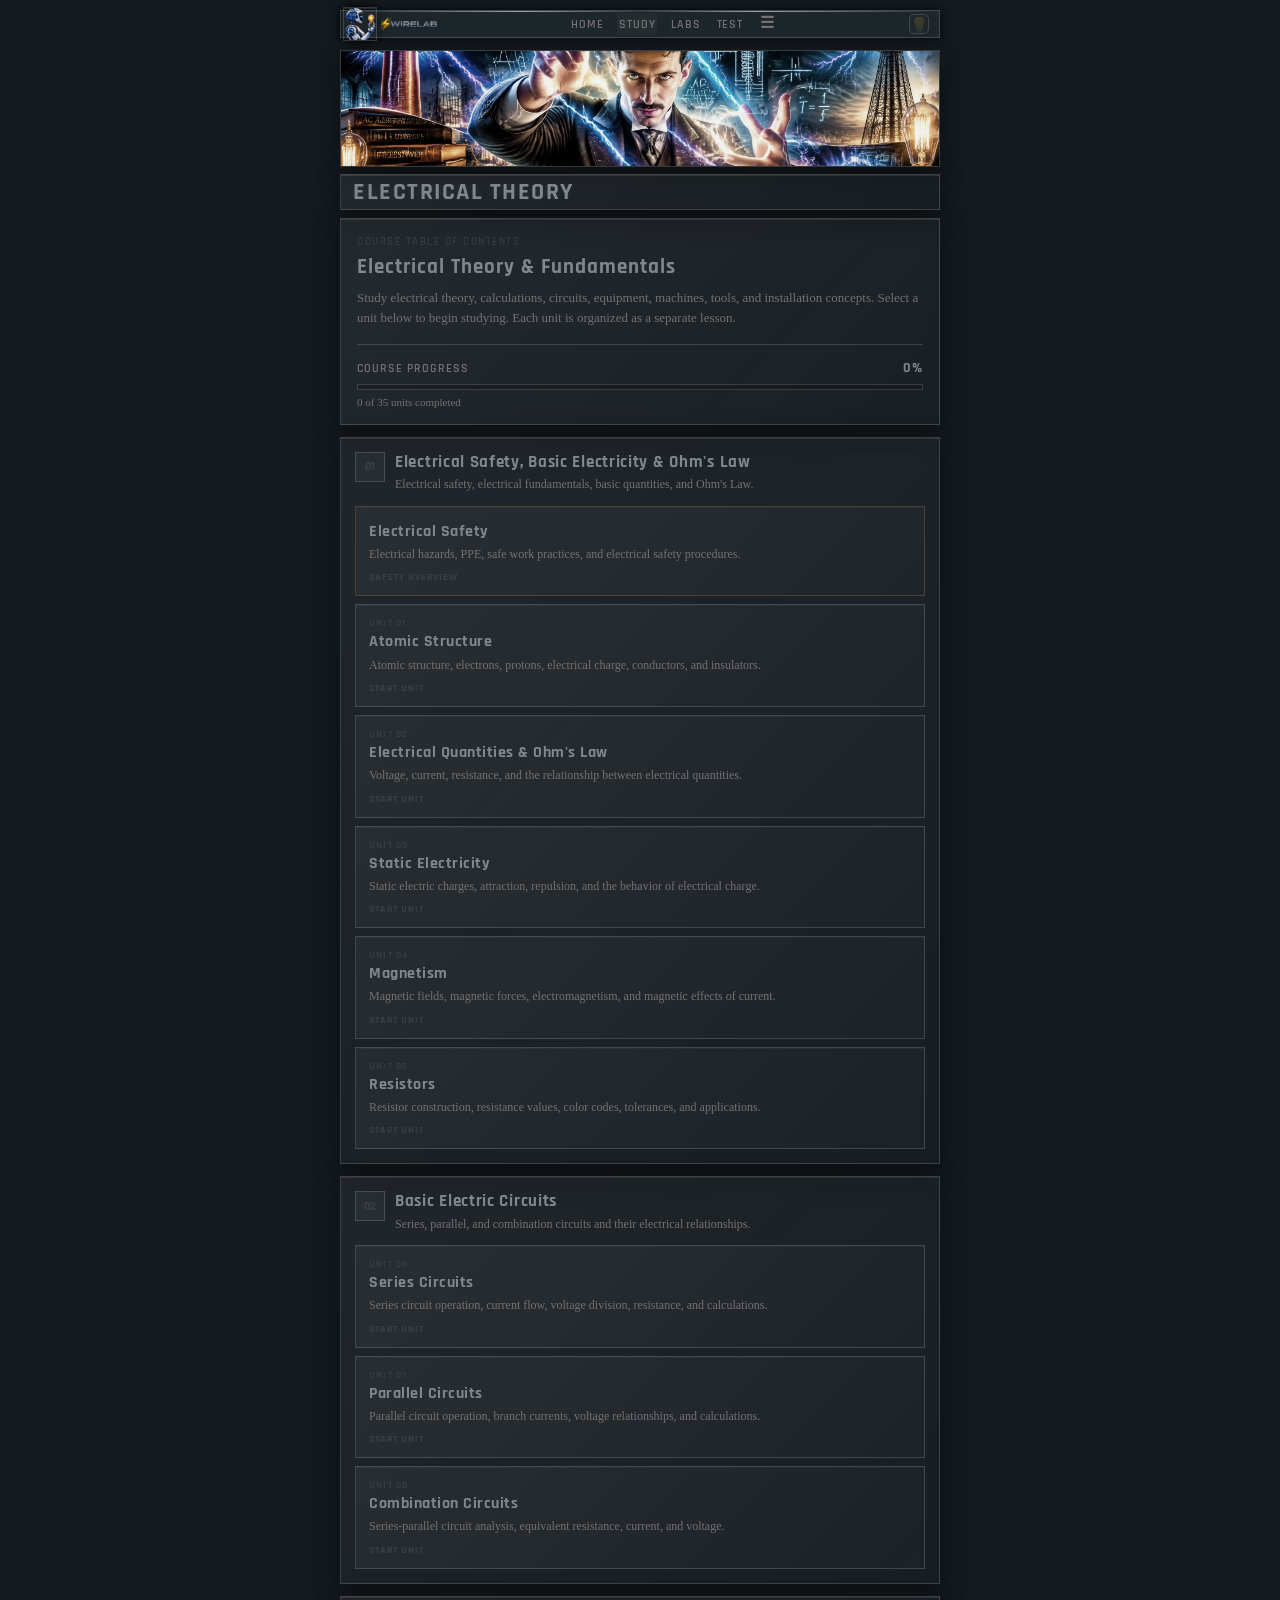
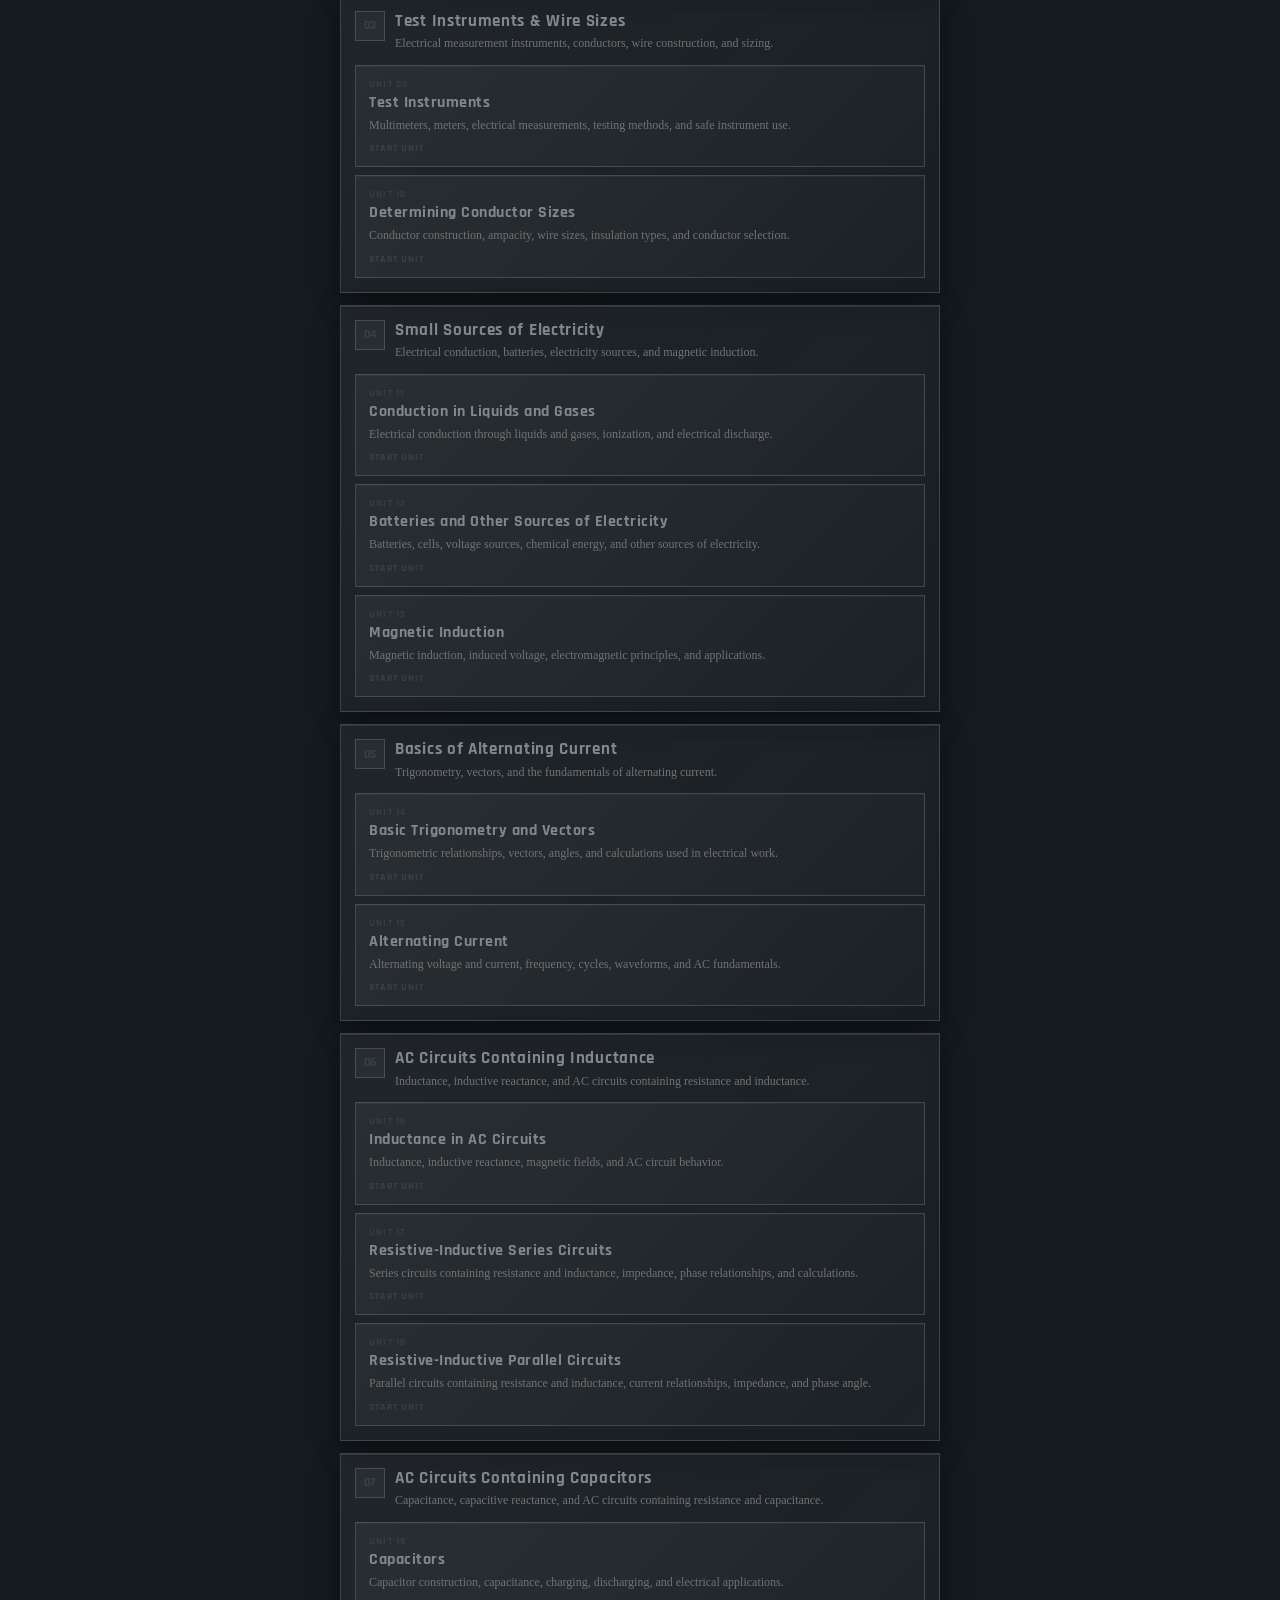
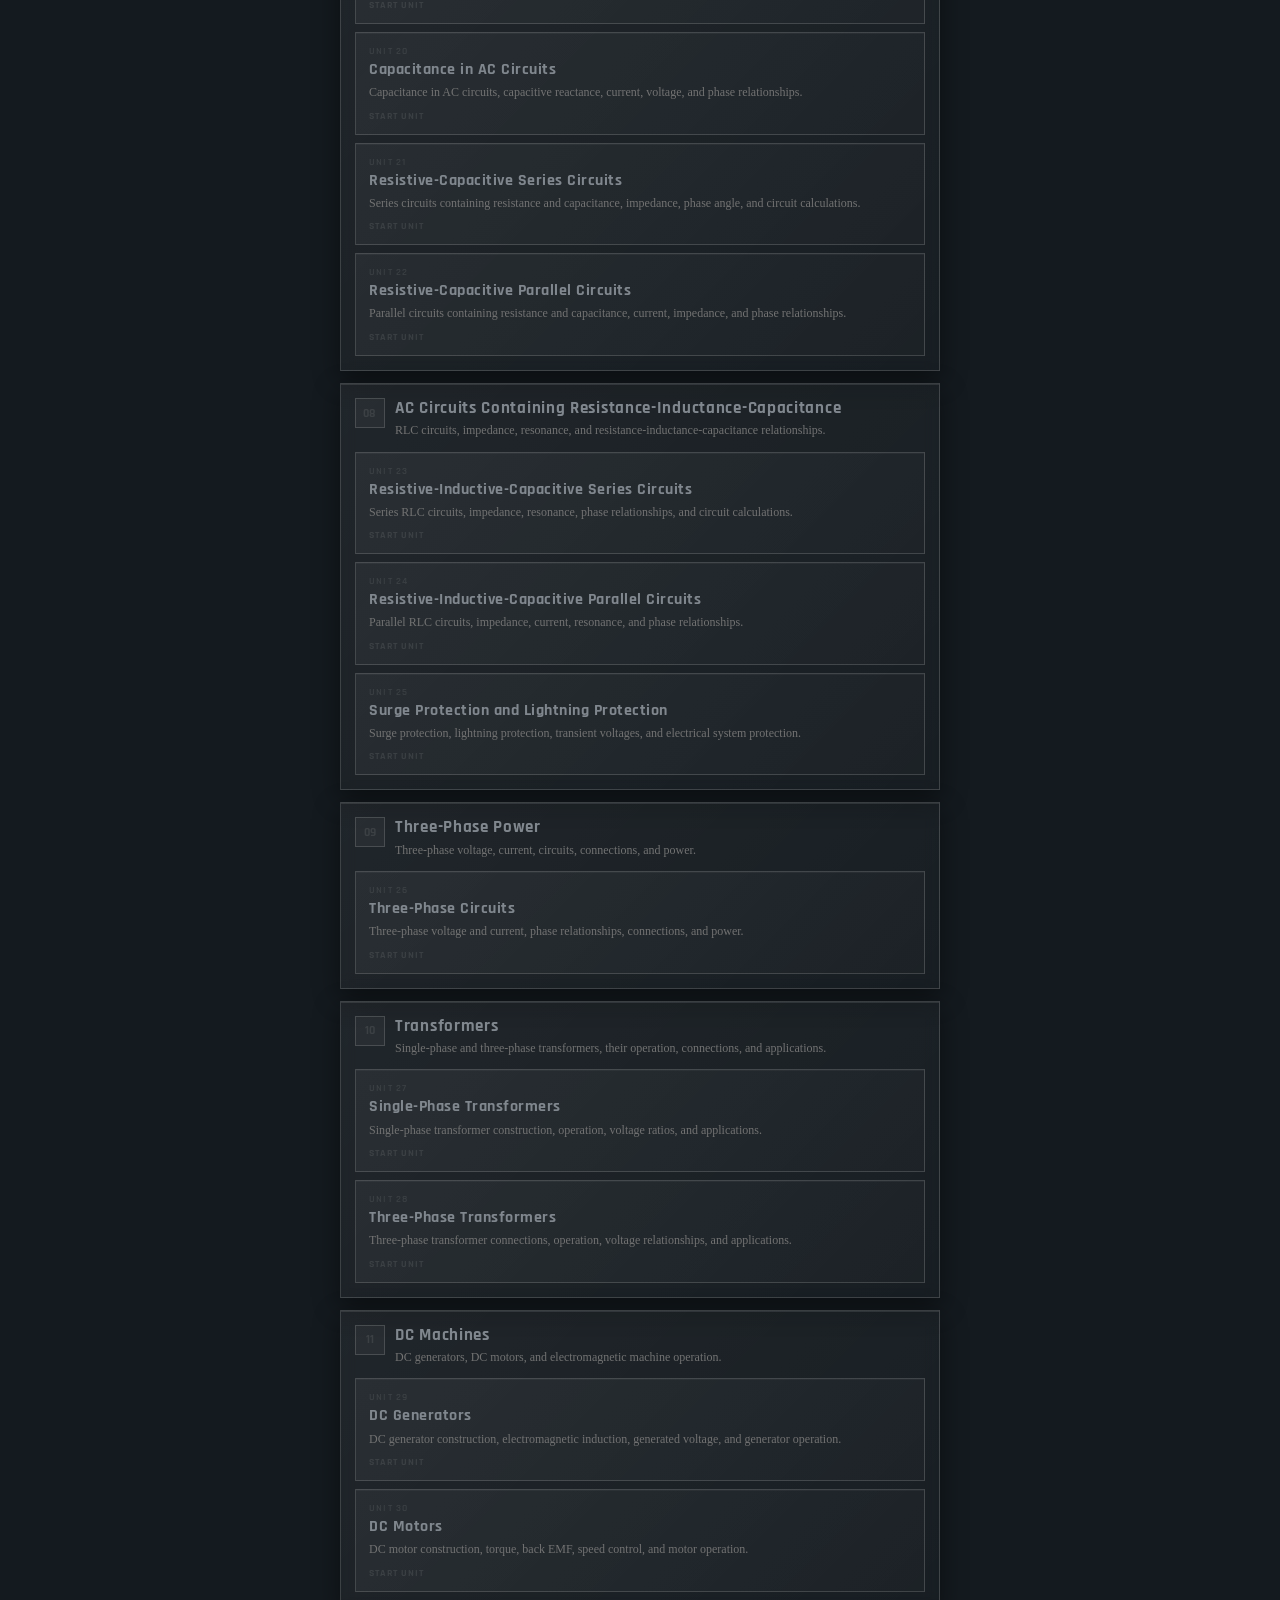
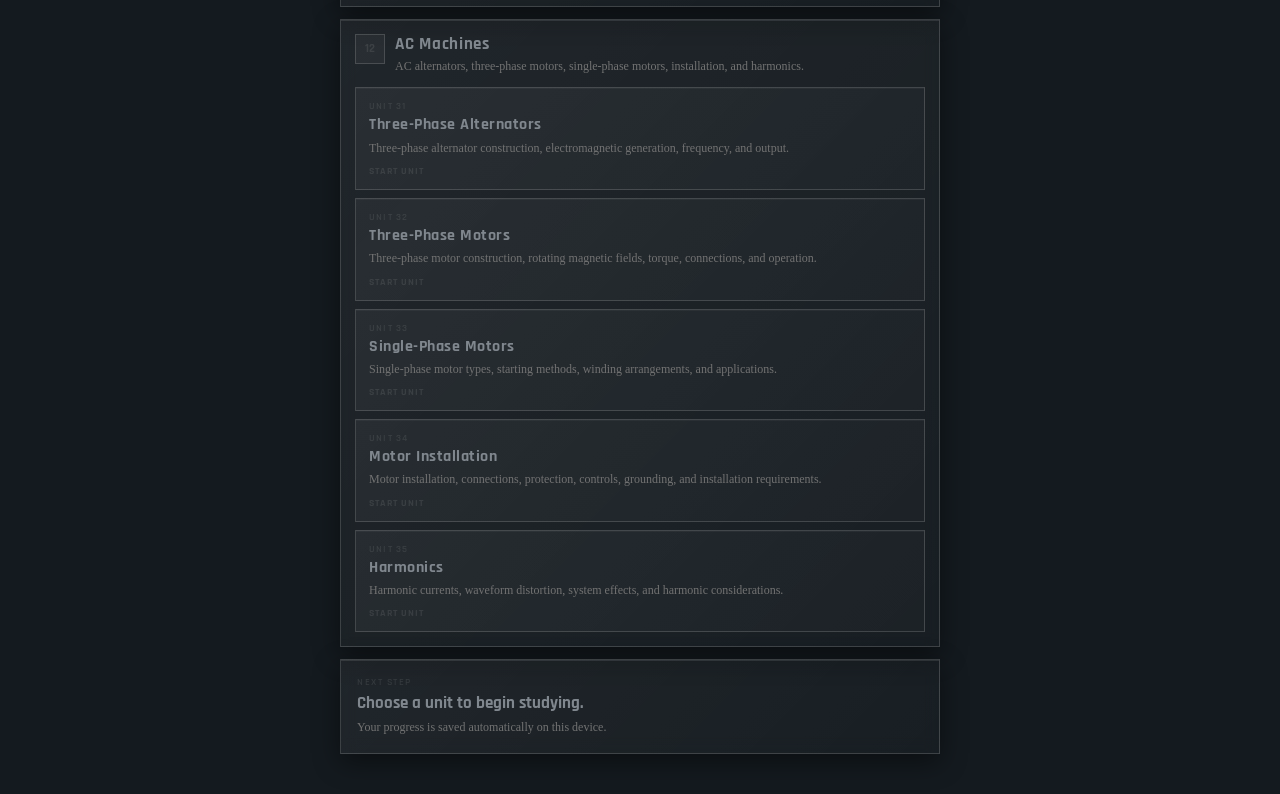
<file: study/study.html>
<!DOCTYPE html>
<html lang="en">
<head>
    <meta charset="UTF-8">
    <meta name="viewport" content="width=device-width, initial-scale=1.0">
<title>wire-lab — Virtual Electrical Training</title>
<link rel="stylesheet" href="../nav.css">
<link rel="stylesheet" href="study.css">
</head>
<body>

<header class="site-header">
    <div class="navbar">

        <div class="navbar-avatar">
            <a href="account.html" class="avatar-frame" id="navbar-profile">
                <img src="../z-images/profile-icons/icon-03.webp" alt="Account">
            </a>
        </div>

        <div class="brand">
    <div class="brand-icon">
        <img src="../z-images/wirelab-logo2.png" alt="WireLab">
    </div>
</div>

        <nav class="site-navigation">
                <a data-page="home" class="nav-button">HOME</a>
                <a data-page="study" class="nav-button">STUDY</a>
                <a data-page="labs" class="nav-button">LABS</a>
                <a data-page="test" class="nav-button">TEST</a>
            <div class="menu-container">

                <button
                    type="button"
                    class="nav-button menu-button"
                    id="menu-button"
                    aria-label="Open menu"
                    title="Menu">
                    ☰
                </button>

                <div class="menu-panel" id="menu-panel">
                    <a href="../debug/debug.html" class="menu-item">DEBUG</a>
                    <a href="../tools/tools.html" class="menu-item">TOOLS</a>
                    <a href="../account/account.html" class="menu-item">ACCOUNT</a>
                </div>
            </div>
        </nav>

        <button
            type="button"
            class="theme-toggle"
            id="theme-toggle"
            aria-label="Switch to light theme"
            title="Switch theme"> 💡 </button>
    </div> <!-- navbar -->
</header>


<!-- =========================================================
     STUDY CONTENT
========================================================= -->
<main class="study-content page-width">

    <img
        src="../z-images/wirelab-study-art.webp"
        alt="WireLab Electrical Theory"
        class="study-intro-image"
    >

    <!-- =====================================================
         STUDY INTRO
    ====================================================== -->
    <div class="study-intro">
        <div class="study-intro-text">
            <div class="study-intro-title">
                Electrical Theory
            </div>
        </div>
    </div>


    <!-- =====================================================
         COURSE HEADER
    ====================================================== -->
    <div class="course-overview">

        <div class="course-overview-text">

            <div class="course-overview-label">
                COURSE TABLE OF CONTENTS
            </div>

            <div class="course-overview-title">
                Electrical Theory &amp; Fundamentals
            </div>

            <div class="course-overview-description">
                Study electrical theory, calculations, circuits,
                equipment, machines, tools, and installation concepts.
                Select a unit below to begin studying.
                Each unit is organized as a separate lesson.
            </div>

        </div>

        <div class="course-progress">

            <div class="course-progress-heading">
                <span>
                    COURSE PROGRESS
                </span>

                <strong id="progressPercent">
                    0%
                </strong>
            </div>

            <div class="course-progress-track">

                <div
                    class="course-progress-fill"
                    id="progressFill">
                </div>

            </div>

            <div
                class="course-progress-count"
                id="completedCount">
                0 of 36 units completed
            </div>

        </div>

    </div>


    <!-- =====================================================
         TABLE OF CONTENTS
    ====================================================== -->
    <div class="study-toc">


        <!-- =================================================
             SECTION 01
        ================================================== -->
        <div class="study-section">

            <div class="study-section-heading">

                <div class="study-section-number">
                    01
                </div>

                <div class="study-section-info">

                    <div class="study-section-title">
                        Electrical Safety, Basic Electricity &amp; Ohm's Law
                    </div>

                    <div class="study-section-description">
                        Electrical safety, electrical fundamentals,
                        basic quantities, and Ohm's Law.
                    </div>

                </div>

            </div>


            <div class="study-unit-grid">

                <!-- UNIT 00 -->
                <a
                    href="units/00-electrical-safety.html"
                    class="study-unit safety-reference"
                    data-unit="00">

                    <span class="study-unit-number"></span>

                    <span class="study-unit-title">
                        Electrical Safety
                    </span>

                    <span class="study-unit-description">
                        Electrical hazards, PPE, safe work practices,
                        and electrical safety procedures.
                    </span>

                    <span class="study-unit-status">
                        Safety Overview
                    </span>

                </a>


                <!-- UNIT 01 -->
                <a
                    href="units/01-atomic-structure.html"
                    class="study-unit"
                    data-unit="01">

                    <span class="study-unit-number">
                        UNIT 01
                    </span>

                    <span class="study-unit-title">
                        Atomic Structure
                    </span>

                    <span class="study-unit-description">
                        Atomic structure, electrons, protons,
                        electrical charge, conductors, and insulators.
                    </span>

                    <span class="study-unit-status">
                        START UNIT
                    </span>

                </a>


                <!-- UNIT 02 -->
                <a
                    href="units/02-electrical-quantities-&-ohms-law.html"
                    class="study-unit"
                    data-unit="02">

                    <span class="study-unit-number">
                        UNIT 02
                    </span>

                    <span class="study-unit-title">
                        Electrical Quantities &amp; Ohm's Law
                    </span>

                    <span class="study-unit-description">
                        Voltage, current, resistance, and the
                        relationship between electrical quantities.
                    </span>

                    <span class="study-unit-status">
                        START UNIT
                    </span>

                </a>


                <!-- UNIT 03 -->
                <a
                    href="#"
                    class="study-unit"
                    data-unit="3">

                    <span class="study-unit-number">
                        UNIT 03
                    </span>

                    <span class="study-unit-title">
                        Static Electricity
                    </span>

                    <span class="study-unit-description">
                        Static electric charges, attraction,
                        repulsion, and the behavior of electrical charge.
                    </span>

                    <span class="study-unit-status">
                        START UNIT
                    </span>

                </a>


                <!-- UNIT 04 -->
                <a
                    href="#"
                    class="study-unit"
                    data-unit="4">

                    <span class="study-unit-number">
                        UNIT 04
                    </span>

                    <span class="study-unit-title">
                        Magnetism
                    </span>

                    <span class="study-unit-description">
                        Magnetic fields, magnetic forces,
                        electromagnetism, and magnetic effects of current.
                    </span>

                    <span class="study-unit-status">
                        START UNIT
                    </span>

                </a>


                <!-- UNIT 05 -->
                <a
                    href="#"
                    class="study-unit"
                    data-unit="5">

                    <span class="study-unit-number">
                        UNIT 05
                    </span>

                    <span class="study-unit-title">
                        Resistors
                    </span>

                    <span class="study-unit-description">
                        Resistor construction, resistance values,
                        color codes, tolerances, and applications.
                    </span>

                    <span class="study-unit-status">
                        START UNIT
                    </span>

                </a>

            </div>

        </div>


        <!-- =================================================
             SECTION 02
        ================================================== -->
        <div class="study-section">

            <div class="study-section-heading">

                <div class="study-section-number">
                    02
                </div>

                <div class="study-section-info">

                    <div class="study-section-title">
                        Basic Electric Circuits
                    </div>

                    <div class="study-section-description">
                        Series, parallel, and combination circuits
                        and their electrical relationships.
                    </div>

                </div>

            </div>


            <div class="study-unit-grid">

                <!-- UNIT 06 -->
                <a
                    href="#"
                    class="study-unit"
                    data-unit="6">

                    <span class="study-unit-number">
                        UNIT 06
                    </span>

                    <span class="study-unit-title">
                        Series Circuits
                    </span>

                    <span class="study-unit-description">
                        Series circuit operation, current flow,
                        voltage division, resistance, and calculations.
                    </span>

                    <span class="study-unit-status">
                        START UNIT
                    </span>

                </a>


                <!-- UNIT 07 -->
                <a
                    href="#"
                    class="study-unit"
                    data-unit="7">

                    <span class="study-unit-number">
                        UNIT 07
                    </span>

                    <span class="study-unit-title">
                        Parallel Circuits
                    </span>

                    <span class="study-unit-description">
                        Parallel circuit operation, branch currents,
                        voltage relationships, and calculations.
                    </span>

                    <span class="study-unit-status">
                        START UNIT
                    </span>

                </a>


                <!-- UNIT 08 -->
                <a
                    href="#"
                    class="study-unit"
                    data-unit="8">

                    <span class="study-unit-number">
                        UNIT 08
                    </span>

                    <span class="study-unit-title">
                        Combination Circuits
                    </span>

                    <span class="study-unit-description">
                        Series-parallel circuit analysis,
                        equivalent resistance, current, and voltage.
                    </span>

                    <span class="study-unit-status">
                        START UNIT
                    </span>

                </a>

            </div>

        </div>


        <!-- =================================================
             SECTION 03
        ================================================== -->
        <div class="study-section">

            <div class="study-section-heading">

                <div class="study-section-number">
                    03
                </div>

                <div class="study-section-info">

                    <div class="study-section-title">
                        Test Instruments &amp; Wire Sizes
                    </div>

                    <div class="study-section-description">
                        Electrical measurement instruments,
                        conductors, wire construction, and sizing.
                    </div>

                </div>

            </div>


            <div class="study-unit-grid">

                <!-- UNIT 09 -->
                <a
                    href="#"
                    class="study-unit"
                    data-unit="9">

                    <span class="study-unit-number">
                        UNIT 09
                    </span>

                    <span class="study-unit-title">
                        Test Instruments
                    </span>

                    <span class="study-unit-description">
                        Multimeters, meters, electrical measurements,
                        testing methods, and safe instrument use.
                    </span>

                    <span class="study-unit-status">
                        START UNIT
                    </span>

                </a>


                <!-- UNIT 10 -->
                <a
                    href="#"
                    class="study-unit"
                    data-unit="10">

                    <span class="study-unit-number">
                        UNIT 10
                    </span>

                    <span class="study-unit-title">
                        Determining Conductor Sizes
                    </span>

                    <span class="study-unit-description">
                        Conductor construction, ampacity, wire sizes,
                        insulation types, and conductor selection.
                    </span>

                    <span class="study-unit-status">
                        START UNIT
                    </span>

                </a>

            </div>

        </div>


        <!-- =================================================
             SECTION 04
        ================================================== -->
        <div class="study-section">

            <div class="study-section-heading">

                <div class="study-section-number">
                    04
                </div>

                <div class="study-section-info">

                    <div class="study-section-title">
                        Small Sources of Electricity
                    </div>

                    <div class="study-section-description">
                        Electrical conduction, batteries,
                        electricity sources, and magnetic induction.
                    </div>

                </div>

            </div>


            <div class="study-unit-grid">

                <!-- UNIT 11 -->
                <a
                    href="#"
                    class="study-unit"
                    data-unit="11">

                    <span class="study-unit-number">
                        UNIT 11
                    </span>

                    <span class="study-unit-title">
                        Conduction in Liquids and Gases
                    </span>

                    <span class="study-unit-description">
                        Electrical conduction through liquids and gases,
                        ionization, and electrical discharge.
                    </span>

                    <span class="study-unit-status">
                        START UNIT
                    </span>

                </a>


                <!-- UNIT 12 -->
                <a
                    href="#"
                    class="study-unit"
                    data-unit="12">

                    <span class="study-unit-number">
                        UNIT 12
                    </span>

                    <span class="study-unit-title">
                        Batteries and Other Sources of Electricity
                    </span>

                    <span class="study-unit-description">
                        Batteries, cells, voltage sources,
                        chemical energy, and other sources of electricity.
                    </span>

                    <span class="study-unit-status">
                        START UNIT
                    </span>

                </a>


                <!-- UNIT 13 -->
                <a
                    href="#"
                    class="study-unit"
                    data-unit="13">

                    <span class="study-unit-number">
                        UNIT 13
                    </span>

                    <span class="study-unit-title">
                        Magnetic Induction
                    </span>

                    <span class="study-unit-description">
                        Magnetic induction, induced voltage,
                        electromagnetic principles, and applications.
                    </span>

                    <span class="study-unit-status">
                        START UNIT
                    </span>

                </a>

            </div>

        </div>


        <!-- =================================================
             SECTION 05
        ================================================== -->
        <div class="study-section">

            <div class="study-section-heading">

                <div class="study-section-number">
                    05
                </div>

                <div class="study-section-info">

                    <div class="study-section-title">
                        Basics of Alternating Current
                    </div>

                    <div class="study-section-description">
                        Trigonometry, vectors, and the fundamentals
                        of alternating current.
                    </div>

                </div>

            </div>


            <div class="study-unit-grid">

                <!-- UNIT 14 -->
                <a
                    href="#"
                    class="study-unit"
                    data-unit="14">

                    <span class="study-unit-number">
                        UNIT 14
                    </span>

                    <span class="study-unit-title">
                        Basic Trigonometry and Vectors
                    </span>

                    <span class="study-unit-description">
                        Trigonometric relationships, vectors,
                        angles, and calculations used in electrical work.
                    </span>

                    <span class="study-unit-status">
                        START UNIT
                    </span>

                </a>


                <!-- UNIT 15 -->
                <a
                    href="#"
                    class="study-unit"
                    data-unit="15">

                    <span class="study-unit-number">
                        UNIT 15
                    </span>

                    <span class="study-unit-title">
                        Alternating Current
                    </span>

                    <span class="study-unit-description">
                        Alternating voltage and current, frequency,
                        cycles, waveforms, and AC fundamentals.
                    </span>

                    <span class="study-unit-status">
                        START UNIT
                    </span>

                </a>

            </div>

        </div>


        <!-- =================================================
             SECTION 06
        ================================================== -->
        <div class="study-section">

            <div class="study-section-heading">

                <div class="study-section-number">
                    06
                </div>

                <div class="study-section-info">

                    <div class="study-section-title">
                        AC Circuits Containing Inductance
                    </div>

                    <div class="study-section-description">
                        Inductance, inductive reactance,
                        and AC circuits containing resistance and inductance.
                    </div>

                </div>

            </div>


            <div class="study-unit-grid">

                <!-- UNIT 16 -->
                <a
                    href="#"
                    class="study-unit"
                    data-unit="16">

                    <span class="study-unit-number">
                        UNIT 16
                    </span>

                    <span class="study-unit-title">
                        Inductance in AC Circuits
                    </span>

                    <span class="study-unit-description">
                        Inductance, inductive reactance,
                        magnetic fields, and AC circuit behavior.
                    </span>

                    <span class="study-unit-status">
                        START UNIT
                    </span>

                </a>


                <!-- UNIT 17 -->
                <a
                    href="#"
                    class="study-unit"
                    data-unit="17">

                    <span class="study-unit-number">
                        UNIT 17
                    </span>

                    <span class="study-unit-title">
                        Resistive-Inductive Series Circuits
                    </span>

                    <span class="study-unit-description">
                        Series circuits containing resistance and inductance,
                        impedance, phase relationships, and calculations.
                    </span>

                    <span class="study-unit-status">
                        START UNIT
                    </span>

                </a>


                <!-- UNIT 18 -->
                <a
                    href="#"
                    class="study-unit"
                    data-unit="18">

                    <span class="study-unit-number">
                        UNIT 18
                    </span>

                    <span class="study-unit-title">
                        Resistive-Inductive Parallel Circuits
                    </span>

                    <span class="study-unit-description">
                        Parallel circuits containing resistance and inductance,
                        current relationships, impedance, and phase angle.
                    </span>

                    <span class="study-unit-status">
                        START UNIT
                    </span>

                </a>

            </div>

        </div>


        <!-- =================================================
             SECTION 07
        ================================================== -->
        <div class="study-section">

            <div class="study-section-heading">

                <div class="study-section-number">
                    07
                </div>

                <div class="study-section-info">

                    <div class="study-section-title">
                        AC Circuits Containing Capacitors
                    </div>

                    <div class="study-section-description">
                        Capacitance, capacitive reactance,
                        and AC circuits containing resistance and capacitance.
                    </div>

                </div>

            </div>


            <div class="study-unit-grid">

                <!-- UNIT 19 -->
                <a
                    href="#"
                    class="study-unit"
                    data-unit="19">

                    <span class="study-unit-number">
                        UNIT 19
                    </span>

                    <span class="study-unit-title">
                        Capacitors
                    </span>

                    <span class="study-unit-description">
                        Capacitor construction, capacitance,
                        charging, discharging, and electrical applications.
                    </span>

                    <span class="study-unit-status">
                        START UNIT
                    </span>

                </a>


                <!-- UNIT 20 -->
                <a
                    href="#"
                    class="study-unit"
                    data-unit="20">

                    <span class="study-unit-number">
                        UNIT 20
                    </span>

                    <span class="study-unit-title">
                        Capacitance in AC Circuits
                    </span>

                    <span class="study-unit-description">
                        Capacitance in AC circuits, capacitive reactance,
                        current, voltage, and phase relationships.
                    </span>

                    <span class="study-unit-status">
                        START UNIT
                    </span>

                </a>


                <!-- UNIT 21 -->
                <a
                    href="#"
                    class="study-unit"
                    data-unit="21">

                    <span class="study-unit-number">
                        UNIT 21
                    </span>

                    <span class="study-unit-title">
                        Resistive-Capacitive Series Circuits
                    </span>

                    <span class="study-unit-description">
                        Series circuits containing resistance and capacitance,
                        impedance, phase angle, and circuit calculations.
                    </span>

                    <span class="study-unit-status">
                        START UNIT
                    </span>

                </a>


                <!-- UNIT 22 -->
                <a
                    href="#"
                    class="study-unit"
                    data-unit="22">

                    <span class="study-unit-number">
                        UNIT 22
                    </span>

                    <span class="study-unit-title">
                        Resistive-Capacitive Parallel Circuits
                    </span>

                    <span class="study-unit-description">
                        Parallel circuits containing resistance and capacitance,
                        current, impedance, and phase relationships.
                    </span>

                    <span class="study-unit-status">
                        START UNIT
                    </span>

                </a>

            </div>

        </div>


        <!-- =================================================
             SECTION 08
        ================================================== -->
        <div class="study-section">

            <div class="study-section-heading">

                <div class="study-section-number">
                    08
                </div>

                <div class="study-section-info">

                    <div class="study-section-title">
                        AC Circuits Containing Resistance-Inductance-Capacitance
                    </div>

                    <div class="study-section-description">
                        RLC circuits, impedance, resonance,
                        and resistance-inductance-capacitance relationships.
                    </div>

                </div>

            </div>


            <div class="study-unit-grid">

                <!-- UNIT 23 -->
                <a
                    href="#"
                    class="study-unit"
                    data-unit="23">

                    <span class="study-unit-number">
                        UNIT 23
                    </span>

                    <span class="study-unit-title">
                        Resistive-Inductive-Capacitive Series Circuits
                    </span>

                    <span class="study-unit-description">
                        Series RLC circuits, impedance, resonance,
                        phase relationships, and circuit calculations.
                    </span>

                    <span class="study-unit-status">
                        START UNIT
                    </span>

                </a>


                <!-- UNIT 24 -->
                <a
                    href="#"
                    class="study-unit"
                    data-unit="24">

                    <span class="study-unit-number">
                        UNIT 24
                    </span>

                    <span class="study-unit-title">
                        Resistive-Inductive-Capacitive Parallel Circuits
                    </span>

                    <span class="study-unit-description">
                        Parallel RLC circuits, impedance, current,
                        resonance, and phase relationships.
                    </span>

                    <span class="study-unit-status">
                        START UNIT
                    </span>

                </a>


                <!-- UNIT 25 -->
                <a
                    href="#"
                    class="study-unit"
                    data-unit="25">

                    <span class="study-unit-number">
                        UNIT 25
                    </span>

                    <span class="study-unit-title">
                        Surge Protection and Lightning Protection
                    </span>

                    <span class="study-unit-description">
                        Surge protection, lightning protection,
                        transient voltages, and electrical system protection.
                    </span>

                    <span class="study-unit-status">
                        START UNIT
                    </span>

                </a>

            </div>

        </div>


        <!-- =================================================
             SECTION 09
        ================================================== -->
        <div class="study-section">

            <div class="study-section-heading">

                <div class="study-section-number">
                    09
                </div>

                <div class="study-section-info">

                    <div class="study-section-title">
                        Three-Phase Power
                    </div>

                    <div class="study-section-description">
                        Three-phase voltage, current,
                        circuits, connections, and power.
                    </div>

                </div>

            </div>


            <div class="study-unit-grid">

                <!-- UNIT 26 -->
                <a
                    href="#"
                    class="study-unit"
                    data-unit="26">

                    <span class="study-unit-number">
                        UNIT 26
                    </span>

                    <span class="study-unit-title">
                        Three-Phase Circuits
                    </span>

                    <span class="study-unit-description">
                        Three-phase voltage and current,
                        phase relationships, connections, and power.
                    </span>

                    <span class="study-unit-status">
                        START UNIT
                    </span>

                </a>

            </div>

        </div>


        <!-- =================================================
             SECTION 10
        ================================================== -->
        <div class="study-section">

            <div class="study-section-heading">

                <div class="study-section-number">
                    10
                </div>

                <div class="study-section-info">

                    <div class="study-section-title">
                        Transformers
                    </div>

                    <div class="study-section-description">
                        Single-phase and three-phase transformers,
                        their operation, connections, and applications.
                    </div>

                </div>

            </div>


            <div class="study-unit-grid">

                <!-- UNIT 27 -->
                <a
                    href="#"
                    class="study-unit"
                    data-unit="27">

                    <span class="study-unit-number">
                        UNIT 27
                    </span>

                    <span class="study-unit-title">
                        Single-Phase Transformers
                    </span>

                    <span class="study-unit-description">
                        Single-phase transformer construction,
                        operation, voltage ratios, and applications.
                    </span>

                    <span class="study-unit-status">
                        START UNIT
                    </span>

                </a>


                <!-- UNIT 28 -->
                <a
                    href="#"
                    class="study-unit"
                    data-unit="28">

                    <span class="study-unit-number">
                        UNIT 28
                    </span>

                    <span class="study-unit-title">
                        Three-Phase Transformers
                    </span>

                    <span class="study-unit-description">
                        Three-phase transformer connections,
                        operation, voltage relationships, and applications.
                    </span>

                    <span class="study-unit-status">
                        START UNIT
                    </span>

                </a>

            </div>

        </div>


        <!-- =================================================
             SECTION 11
        ================================================== -->
        <div class="study-section">

            <div class="study-section-heading">

                <div class="study-section-number">
                    11
                </div>

                <div class="study-section-info">

                    <div class="study-section-title">
                        DC Machines
                    </div>

                    <div class="study-section-description">
                        DC generators, DC motors,
                        and electromagnetic machine operation.
                    </div>

                </div>

            </div>


            <div class="study-unit-grid">

                <!-- UNIT 29 -->
                <a
                    href="#"
                    class="study-unit"
                    data-unit="29">

                    <span class="study-unit-number">
                        UNIT 29
                    </span>

                    <span class="study-unit-title">
                        DC Generators
                    </span>

                    <span class="study-unit-description">
                        DC generator construction, electromagnetic induction,
                        generated voltage, and generator operation.
                    </span>

                    <span class="study-unit-status">
                        START UNIT
                    </span>

                </a>


                <!-- UNIT 30 -->
                <a
                    href="#"
                    class="study-unit"
                    data-unit="30">

                    <span class="study-unit-number">
                        UNIT 30
                    </span>

                    <span class="study-unit-title">
                        DC Motors
                    </span>

                    <span class="study-unit-description">
                        DC motor construction, torque, back EMF,
                        speed control, and motor operation.
                    </span>

                    <span class="study-unit-status">
                        START UNIT
                    </span>

                </a>

            </div>

        </div>


        <!-- =================================================
             SECTION 12
        ================================================== -->
        <div class="study-section">

            <div class="study-section-heading">

                <div class="study-section-number">
                    12
                </div>

                <div class="study-section-info">

                    <div class="study-section-title">
                        AC Machines
                    </div>

                    <div class="study-section-description">
                        AC alternators, three-phase motors,
                        single-phase motors, installation, and harmonics.
                    </div>

                </div>

            </div>


            <div class="study-unit-grid">

                <!-- UNIT 31 -->
                <a
                    href="#"
                    class="study-unit"
                    data-unit="31">

                    <span class="study-unit-number">
                        UNIT 31
                    </span>

                    <span class="study-unit-title">
                        Three-Phase Alternators
                    </span>

                    <span class="study-unit-description">
                        Three-phase alternator construction,
                        electromagnetic generation, frequency, and output.
                    </span>

                    <span class="study-unit-status">
                        START UNIT
                    </span>

                </a>


                <!-- UNIT 32 -->
                <a
                    href="#"
                    class="study-unit"
                    data-unit="32">

                    <span class="study-unit-number">
                        UNIT 32
                    </span>

                    <span class="study-unit-title">
                        Three-Phase Motors
                    </span>

                    <span class="study-unit-description">
                        Three-phase motor construction,
                        rotating magnetic fields, torque, connections, and operation.
                    </span>

                    <span class="study-unit-status">
                        START UNIT
                    </span>

                </a>


                <!-- UNIT 33 -->
                <a
                    href="#"
                    class="study-unit"
                    data-unit="33">

                    <span class="study-unit-number">
                        UNIT 33
                    </span>

                    <span class="study-unit-title">
                        Single-Phase Motors
                    </span>

                    <span class="study-unit-description">
                        Single-phase motor types, starting methods,
                        winding arrangements, and applications.
                    </span>

                    <span class="study-unit-status">
                        START UNIT
                    </span>

                </a>


                <!-- UNIT 34 -->
                <a
                    href="#"
                    class="study-unit"
                    data-unit="34">

                    <span class="study-unit-number">
                        UNIT 34
                    </span>

                    <span class="study-unit-title">
                        Motor Installation
                    </span>

                    <span class="study-unit-description">
                        Motor installation, connections, protection,
                        controls, grounding, and installation requirements.
                    </span>

                    <span class="study-unit-status">
                        START UNIT
                    </span>

                </a>


                <!-- UNIT 35 -->
                <a
                    href="#"
                    class="study-unit"
                    data-unit="35">

                    <span class="study-unit-number">
                        UNIT 35
                    </span>

                    <span class="study-unit-title">
                        Harmonics
                    </span>

                    <span class="study-unit-description">
                        Harmonic currents, waveform distortion,
                        system effects, and harmonic considerations.
                    </span>

                    <span class="study-unit-status">
                        START UNIT
                    </span>

                </a>

            </div>

        </div>

    </div>


    <!-- =====================================================
         STUDY FOOTER
    ====================================================== -->
    <div class="study-next">

        <div class="study-next-label">
            NEXT STEP
        </div>

        <div class="study-next-title">
            Choose a unit to begin studying.
        </div>

        <div class="study-next-description">
            Your progress is saved automatically on this device.
        </div>

    </div>

</main>

<script src="../nav.js"></script>
<script src="study.js"></script>

</body>
</html>
</file>
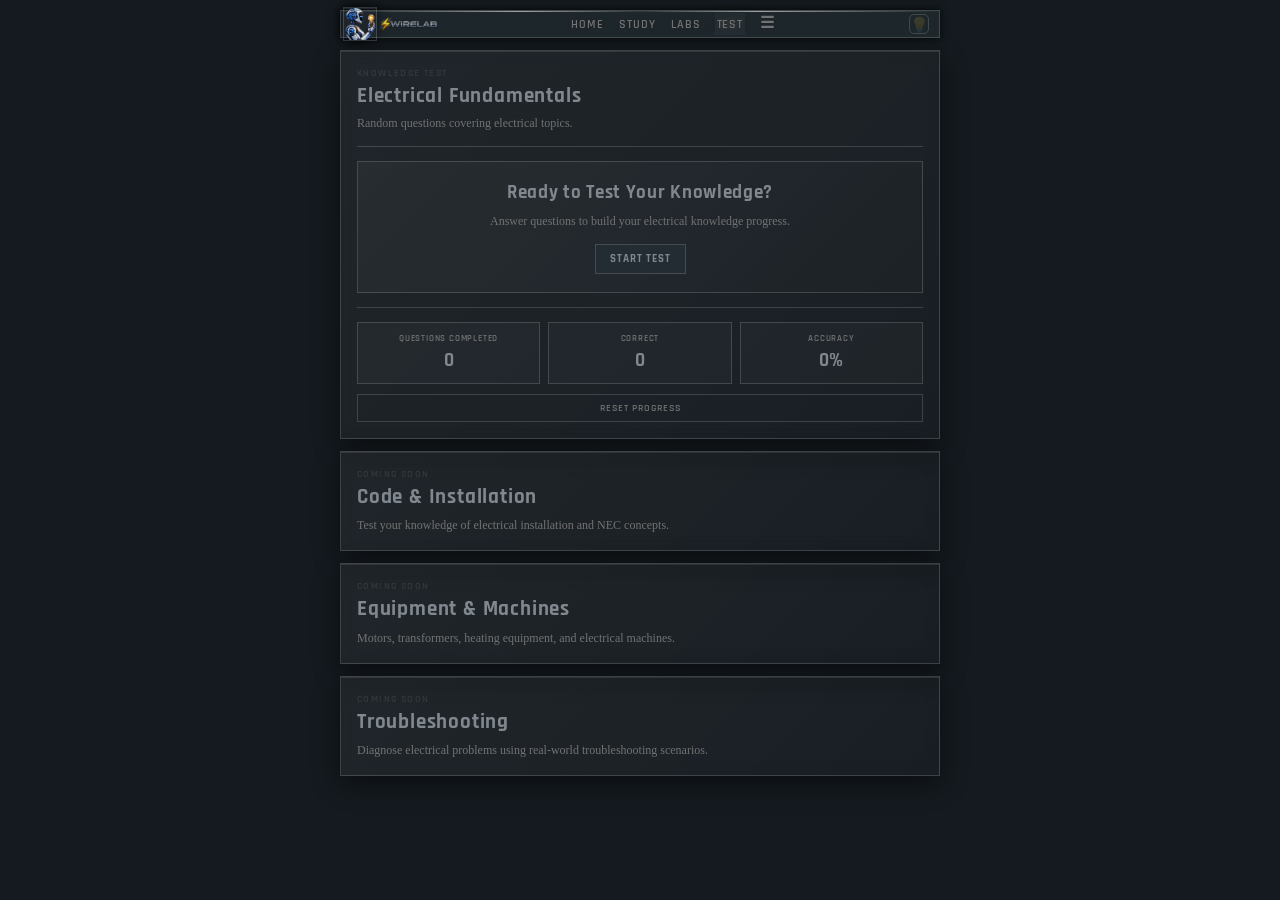
<file: test/test.html>
<!DOCTYPE html>
<html lang="en">
<head>
    <meta charset="UTF-8">
    <meta name="viewport" content="width=device-width, initial-scale=1.0">
<title>wire-lab — Virtual Electrical Training</title>
<link rel="stylesheet" href="../nav.css">
<link rel="stylesheet" href="test.css">
</head>
<body>

<header class="site-header">
    <div class="navbar">

        <div class="navbar-avatar">
            <a href="account.html" class="avatar-frame" id="navbar-profile">
                <img src="../z-images/profile-icons/icon-03.webp" alt="Account">
            </a>
        </div>

        <div class="brand">
    <div class="brand-icon">
        <img src="../z-images/wirelab-logo2.png" alt="WireLab">
    </div>
</div>

        <nav class="site-navigation">
                <a data-page="home" class="nav-button">HOME</a>
                <a data-page="study" class="nav-button">STUDY</a>
                <a data-page="labs" class="nav-button">LABS</a>
                <a data-page="test" class="nav-button">TEST</a>
            <div class="menu-container">

                <button
                    type="button"
                    class="nav-button menu-button"
                    id="menu-button"
                    aria-label="Open menu"
                    title="Menu">
                    ☰
                </button>

                <div class="menu-panel" id="menu-panel">
                    <a href="../debug/debug.html" class="menu-item">DEBUG</a>
                    <a href="../tools/tools.html" class="menu-item">TOOLS</a>
                    <a href="../account/account.html" class="menu-item">ACCOUNT</a>
                </div>
            </div>
        </nav>

        <button
            type="button"
            class="theme-toggle"
            id="theme-toggle"
            aria-label="Switch to light theme"
            title="Switch theme"> 💡 </button>
    </div> <!-- navbar -->
</header>

<main class="test-content page-width">
    <!-- =================================================
         PAGE INTRODUCTION
    ================================================== -->
    <section class="test-intro">
        <h2></h2>
        <p></p>
    </section>

    <!-- =================================================
         TEST CARDS
    ================================================== -->
    <section class="test-grid">

        <!-- =============================================
             MAIN TEST CARD
        ============================================== -->
        <article class="test-card test-card-main">
            <div class="test-card-header">
                <span class="card-label">
                    KNOWLEDGE TEST
                </span>
                <h3>
                    Electrical Fundamentals
                </h3>
                <p>
                    Random questions covering electrical topics.
                </p>
            </div>

            <!-- =========================================
                 TEST AREA
            ========================================== -->
            <div
                id="testArea"
                class="test-area"
            >
                <div
                    id="testStart"
                    class="test-start"
                >
                    <h4>
                        Ready to Test Your Knowledge?
                    </h4>
                    <p>
                        Answer questions to build your
                        electrical knowledge progress.
                    </p>
                    <button
                        id="startTestButton"
                        type="button"
                        class="test-button"
                    >
                        START TEST
                    </button>
                </div>

                <!-- =====================================
                     QUESTION AREA
                ====================================== -->
                <div
                    id="questionArea"
                    class="question-area"
                    hidden
                >
                    <div class="question-progress">
                        <span id="questionNumber">
                            QUESTION 1
                        </span>
                        <span id="questionCategory">
                            SAFETY
                        </span>
                    </div>
                    <div class="progress-track">
                        <div
                            id="progressBar"
                            class="progress-bar"
                        ></div>
                    </div>
                    <h4 id="questionText">
                        Question text
                    </h4>
                    <div
                        id="answerChoices"
                        class="answer-choices"
                    >
                    </div>
                    <div
                        id="answerFeedback"
                        class="answer-feedback"
                    >
                    </div>
                    <button
                        id="nextQuestionButton"
                        type="button"
                        class="test-button"
                        hidden
                    >
                        NEXT QUESTION
                    </button>
                </div>

                <!-- =====================================
                     TEST COMPLETE
                ====================================== -->
                <div
                    id="testComplete"
                    class="test-complete"
                    hidden
                >
                    <h4>
                        TEST COMPLETE
                    </h4>
                    <p id="finalScore">
                        Score
                    </p>
                    <button
                        id="continueTestButton"
                        type="button"
                        class="test-button"
                    >
                        CONTINUE
                    </button>
                </div>
            </div>

            <!-- =========================================
                 PROGRESS INFORMATION
            ========================================== -->
            <div class="test-progress">
                <div>
                    <span>
                        QUESTIONS COMPLETED
                    </span>
                    <strong id="completedCount">
                        0
                    </strong>
                </div>
                <div>
                    <span>
                        CORRECT
                    </span>
                    <strong id="correctCount">
                        0
                    </strong>
                </div>
                <div>
                    <span>
                        ACCURACY
                    </span>
                    <strong id="accuracyPercent">
                        0%
                    </strong>
                </div>
            </div>

            <!-- =========================================
                 RESET
            ========================================== -->
            <button
                id="resetProgressButton"
                type="button"
                class="reset-button"
            >
                RESET PROGRESS
            </button>
        </article>

        <!-- =============================================
             FUTURE CARD
        ============================================== -->
        <article class="test-card test-card-medium">
            <span class="card-label">
                COMING SOON
            </span>
            <h3>
                Code & Installation
            </h3>
            <p>
                Test your knowledge of electrical
                installation and NEC concepts.
            </p>
        </article>

        <!-- =============================================
             FUTURE CARD
        ============================================== -->
        <article class="test-card test-card-small">
            <span class="card-label">
                COMING SOON
            </span>
            <h3>
                Equipment & Machines
            </h3>
            <p>
                Motors, transformers, heating equipment,
                and electrical machines.
            </p>
        </article>

        <!-- =============================================
             FUTURE CARD
        ============================================== -->
        <article class="test-card test-card-small">
            <span class="card-label">
                COMING SOON
            </span>
            <h3>
                Troubleshooting
            </h3>
            <p>
                Diagnose electrical problems using
                real-world troubleshooting scenarios.
            </p>
        </article>
    </section>
</main>

<script src="../nav.js"></script>
<script src="test.js"></script>

</body>
</html>
</file>
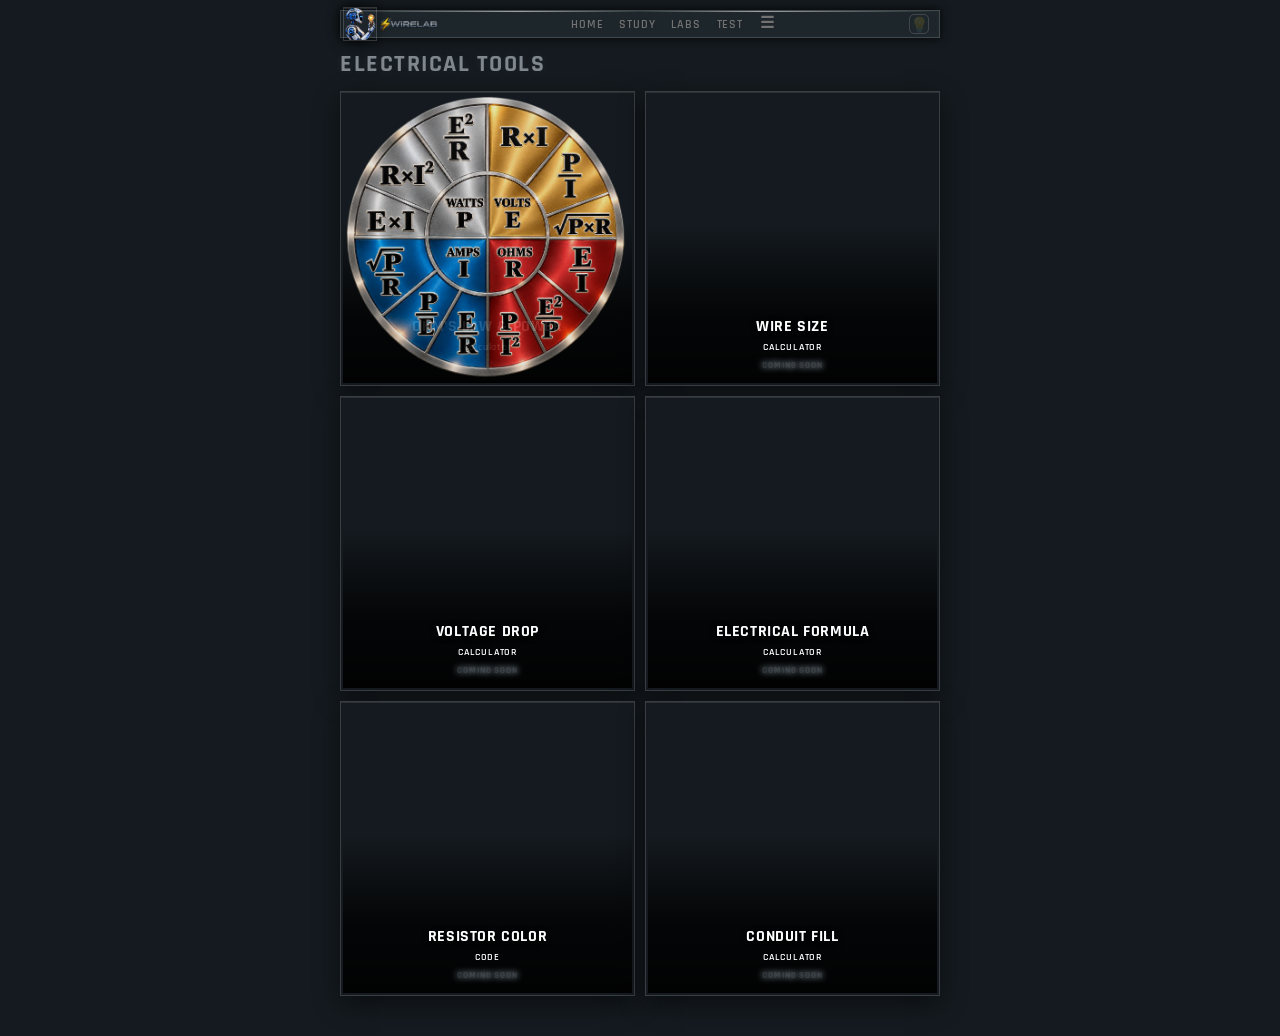
<file: tools/tools.html>
<!DOCTYPE html>
<html lang="en">
<head>
    <meta charset="UTF-8">
    <meta name="viewport" content="width=device-width, initial-scale=1.0">
<title>wire-lab — Virtual Electrical Training</title>
<link rel="stylesheet" href="../nav.css">
<link rel="stylesheet" href="tools.css">
</head>
<body>

<header class="site-header">
    <div class="navbar">

        <div class="navbar-avatar">
            <a href="account.html" class="avatar-frame" id="navbar-profile">
                <img src="../z-images/profile-icons/icon-03.webp" alt="Account">
            </a>
        </div>

        <div class="brand">
    <div class="brand-icon">
        <img src="../z-images/wirelab-logo2.png" alt="WireLab">
    </div>
</div>

        <nav class="site-navigation">
                <a data-page="home" class="nav-button">HOME</a>
                <a data-page="study" class="nav-button">STUDY</a>
                <a data-page="labs" class="nav-button">LABS</a>
                <a data-page="test" class="nav-button">TEST</a>
            <div class="menu-container">

                <button
                    type="button"
                    class="nav-button menu-button"
                    id="menu-button"
                    aria-label="Open menu"
                    title="Menu">
                    ☰
                </button>

                <div class="menu-panel" id="menu-panel">
                    <a href="../debug/debug.html" class="menu-item">DEBUG</a>
                    <a href="../tools/tools.html" class="menu-item">TOOLS</a>
                    <a href="../account/account.html" class="menu-item">ACCOUNT</a>
                </div>
            </div>
        </nav>

        <button
            type="button"
            class="theme-toggle"
            id="theme-toggle"
            aria-label="Switch to light theme"
            title="Switch theme"> 💡 </button>
    </div> <!-- navbar -->
</header>

<main class="tools-content page-width">

    <h2> ELECTRICAL TOOLS </h2>

    <section class="tools-grid">

        <!-- =====================================================
             OHM'S LAW & POWER COLOR WHEEL
        ====================================================== -->

        <a href="../tools/color-wheel/color-wheel.html" class="tool-card">

            <div class="tool-card-content">
            <img
            src="../z-images/color-wheel.webp"
            alt=""
            class="tool-color-wheel">
            <h3>OHM'S LAW &amp; POWER</h3>
            <p>Calculator</p>
            <span class="tool-status">OPEN TOOL</span>
</div>

        </a>


        <!-- =====================================================
             WIRE SIZE CALCULATOR
        ====================================================== -->

        <div class="tool-card">

            <div class="tool-card-content">
                <h3>WIRE SIZE</h3>
                <p>CALCULATOR</p>
                <span class="tool-status">COMING SOON</span>
            </div>

        </div>


        <!-- =====================================================
             VOLTAGE DROP CALCULATOR
        ====================================================== -->

        <div class="tool-card">

            <div class="tool-card-content">
                <h3>VOLTAGE DROP</h3>
                <p>CALCULATOR</p>
                <span class="tool-status">COMING SOON</span>
            </div>

        </div>


        <!-- =====================================================
             ELECTRICAL FORMULA CALCULATOR
        ====================================================== -->

        <div class="tool-card">

            <div class="tool-card-content">
                <h3>ELECTRICAL FORMULA</h3>
                <p>CALCULATOR</p>
                <span class="tool-status">COMING SOON</span>
            </div>

        </div>


        <!-- =====================================================
             RESISTOR COLOR CODE
        ====================================================== -->

        <div class="tool-card">

            <div class="tool-card-content">
                <h3>RESISTOR COLOR</h3>
                <p>CODE</p>
                <span class="tool-status">COMING SOON</span>
            </div>

        </div>


        <!-- =====================================================
             CONDUIT FILL CALCULATOR
        ====================================================== -->

        <div class="tool-card">

            <div class="tool-card-content">
                <h3>CONDUIT FILL</h3>
                <p>CALCULATOR</p>
                <span class="tool-status">COMING SOON</span>
            </div>

        </div>

    </section>

    <script src="../nav.js"></script>

</main>
</body>
</file>
<file: nav.css>
@import url('https://fonts.googleapis.com/css2?family=Rajdhani:wght@400;500;600;700&display=swap');
/* =====================================================
   WIRELAB — DARK THEME
===================================================== */
:root {
    /* PAGE BACKGROUND */
    --wire-bg: #141a1f;

    /* SURFACES */
    --wire-surface: hsl(302, 86%, 53%); /**/
    --wire-hover-surface: #252e35ce; /* nav tab active color */
    --wire-nav-surface: #252e35ce; /* navbar color */

    /* TEXT */
    --wire-text: #80878e; /**/
    --wire-text-muted: #747474fb; /* font color - navbar page tabs */

    /* ACCENT */
    --wire-accent: #e7e7e7e5; /* top of navbar highlight */
    --wire-accent-bright: #d1d0d01f; /* active tab text color */
    --wire-accent-glow: rgba(202, 226, 245, 0.868); /* avatar frame glow */
    --wire-accent-glow-soft: rgba(242, 184, 75, 0.18); /**/
    --wire-accent-glow-subtle: rgba(217, 154, 43, 0.10); /**/

    /* BORDERS */
    --wire-border: #e7e7e72c; /**/

    /* SHADOWS */
    --wire-shadow: rgba(0, 0, 0, 0.45); /**/
    --wire-text-glow: rgba(230, 233, 236, 0.08); /**/
    --wire-highlight: rgba(255, 255, 255, 0.10); /**/
}


/* =====================================================
   LIGHT THEME
===================================================== */
[data-theme="light"] {
    --wire-bg: #989384f4;

    --wire-surface: #FFFFFF;
    --wire-hover-surface: rgb(190, 185, 169);
    --wire-nav-surface: rgba(205, 201, 187, 0.745); /* navbar color */

    --wire-text: #322f1e;
    --wire-text-muted: #2f2c1b;

    --wire-accent: #5e4d2e; /* top of navbar highlight */
    --wire-accent-bright: #80643bd7; /* active tab text color & navbar top */
    --wire-accent-glow: rgba(96, 15, 15, 0.976); /* avatar glow */
    --wire-accent-glow-soft: rgba(217, 146, 36, 0.16);
    --wire-accent-glow-subtle: rgba(184, 117, 22, 0.10);

    --wire-border: rgba(184, 117, 22, 0.30);

    --wire-shadow: rgba(0, 0, 0, 0.16);
    --wire-highlight: rgba(255, 255, 255, 0.55);
}


/* =====================================================
   NAVBAR
===================================================== */
.navbar {
    width: min(600px, calc(100% - 20px));
    max-width: none;
    height: 28px;
    margin-left: auto;
    margin-right: auto;
    min-width: 0;

    margin: 0 auto;
    padding: 0 9px;

    display: flex;
    align-items: center;

    position: relative;

    border: 1px solid var(--wire-border);
    background: var(--wire-nav-surface);

    pointer-events: auto;
    overflow: visible;
}


/* =====================================================
   NAVBAR AVATAR & FRAME
===================================================== */
.avatar-frame {
    width: 34px;
    height: 34px;
    transform: translateX(-7px);
    display: flex;
    align-items: center;
    justify-content: center;
    border: 1px solid var(--wire-border);
    box-shadow:
        0 0 12px var(--wire-shadow),
        inset 0 1px 0 var(--wire-highlight);
}
.avatar-frame:hover {
    background: var(--wire-hover-surface);
    border-color: var(--wire-accent);
}


/* =====================================================
   NAV BUTTON LINKS
===================================================== */
.nav-button {
    position: relative;

    display: flex;
    align-items: center;
    justify-content: center;

    flex: 0 0 auto;
    min-width: 22px;
    min-height: 22px;

    padding: 0 2px;

    color: var(--wire-text-muted);
    text-decoration: none;

    font-family: "Rajdhani", sans-serif;
    font-size: 12px;
    font-weight: 600;
    letter-spacing: 0.8px;

    white-space: nowrap;
    text-align: center;

    background: transparent;

    
}

.menu-button {
    min-width: 22px;
    width: 22px;
    height: 22px;

    padding: 0;

    border: none;
    background: transparent;

    font-size: 16px;
    line-height: 1;

    cursor: pointer;
}


/* =====================================================
   WIRELAB — GLOBAL NAVIGATION
===================================================== */
*,
*::before,
*::after {
    box-sizing: border-box;
}

img {
    display: block;
    max-width: 100%;
}

/* =====================================================
   GLOBAL CONTENT CONTAINERS - consistent outer boundary?
===================================================== */
main,
.page-width {
    width: min(600px, calc(100% - 20px));
    max-width: none;
    margin: 0 auto;
    padding-bottom: 40px;
    box-sizing: border-box;
}


/* =====================================================
   GLOBAL BODY
===================================================== */
body {
    margin: 0;
    padding-top: 50px;
    overflow-y: scroll; /* this fixed the shifting pages */
    background-color: var(--wire-bg);
    background-image: url; /* ("z-images/wallpapers/gold-blue-constellation.webp") */
    background-size: cover;
    background-position: center;
    background-repeat: no-repeat;
    background-attachment: fixed;
    color: var(--wire-text);
}


/* =====================================================
  SITE HEADER & OUTER GLOW
===================================================== */
.site-header {
    position: fixed;
    top: 0;
    left: 0;
    right: 0;
    width: 100%;

    padding: 10px 0;
    z-index: 9999;
    background: transparent;
    pointer-events: none;

    filter: drop-shadow(0 0 5px rgb(0, 0, 0));
}




/* =====================================================
   GOLD TECH LINE
===================================================== */

.navbar::before {
    content: "";

    position: absolute;
    left: 0;
    right: 0;
    top: 0;

    height: 1px;

    background:
        linear-gradient(
            90deg,
            transparent,
            var(--wire-accent) 30%,
            var(--wire-accent-bright) 50%,
            var(--wire-accent) 70%,
            transparent
        );

    opacity: 0.7;
}



/* =====================================================
   BRAND
===================================================== */

.brand {
    display: flex;
    align-items: center;

    gap: 5px;

    flex: 0 0 auto;
    min-width: 0;

    position: relative;
    z-index: 2;
    transform: translateX(-6px);
}

/* =====================================================
   BRAND Lightning ICON
===================================================== */

.brand-icon img {
    width: 60px;
    height: 60px;
    opacity: 0.9;
    object-fit: contain;
}

/* =====================================================
   WIRELAB WORDMARK
===================================================== */

.brand h1 {
    margin: 0;

    font-size: 17px;
    font-weight: 700;
    letter-spacing: 1.5px;

    color: var(--wire-text);

    white-space: nowrap;

    text-shadow:
        0 1px 12px var(--wire-text-glow);
}

.brand h1::first-letter {
    color: var(--wire-text);
}

/* =====================================================
   NAVIGATION
===================================================== */
.site-navigation {
    display: flex;
    align-items: stretch;
    justify-content: center;

    flex: 1 1 auto;
    min-width: 0;

    gap: 12px;
    margin-left: 0;

    overflow: visible;
}



/* =====================================================
   NAV SEPARATOR
===================================================== */
.nav-button:not(:last-child)::before {
    display: none;
}

/* =====================================================
   NAV HOVER
===================================================== */
.nav-button:hover {
    color: var(--wire-text);
    background: var(--wire-hover-surface);
    border-color: var(--wire-accent);
}

/* =====================================================
   ACTIVE NAV BUTTON
===================================================== */
.nav-button.active {
    background: var(--wire-hover-surface);
    border-color: var(--wire-accent);
    border-width: 2px;

    text-shadow:
        0 0 8px var(--wire-accent-glow-soft);
}


/* =====================================================
   THEME TOGGLE
===================================================== */
.theme-toggle {
    width: 20px;
    height: 20px;

    margin-left: 5px;
    margin-right: 1px;

    display: flex;
    align-items: center;
    justify-content: center;

    padding: 0;

    border: 1px solid var(--wire-border);

    background: transparent;

    color: var(--wire-accent-bright);

    font-size: 15px;
    line-height: 1;

    cursor: pointer;

    border-radius: 5px;

}

.theme-toggle:hover {
    background: var(--wire-hover-surface);

    color: var(--wire-text);
}

/* =====================================================
   MENU PANEL
===================================================== */
.menu-panel {
    display: none;

    position: absolute;

    top: 34px;
    right: 0px;

    min-width: 120px;

    padding: 6px;

    border: 1px solid var(--wire-border);
    background: var(--wire-nav-surface);

    box-shadow:
        0 8px 20px var(--wire-shadow),
        inset 0 1px 0 var(--wire-highlight);

    z-index: 10000;
}

.menu-container {
    position: relative;
    display: flex;
    align-items: center;
}

.menu-panel.open {
    display: flex;
    flex-direction: column;
}

.menu-item {
    padding: 7px 10px;

    color: var(--wire-text-muted);
    text-decoration: none;

    font-family: "Rajdhani", sans-serif;
    font-size: 12px;
    font-weight: 600;
    letter-spacing: 0.8px;

    white-space: nowrap;
}

.menu-item:hover {
    color: var(--wire-text);
    background: var(--wire-hover-surface);
}
</file>
<file: study/study.css>
/* =========================================================
   WIRELAB — STUDY PAGE
========================================================= */


/* =========================================================
   STUDY CONTENT
========================================================= */


/* =========================================================
   STUDY INTRO IMAGE
========================================================= */

.study-intro-image {
    width: 100%;
    height: auto;
    display: block;

    margin-bottom: 10px;

    border: 1px solid var(--wire-border);

    box-shadow:
        0 8px 25px var(--wire-shadow),
        inset 0 1px 0 var(--wire-highlight);

      filter: grayscale(40%);
      opacity: 0.95;
}


/* =========================================================
   STUDY INTRO
========================================================= */

.study-intro {
    width: 100%;
    margin-top: -3px;
    margin-bottom: 8px;
    padding: 2px 12px;

    border: 1px solid var(--wire-border);

    background:
        linear-gradient(
            135deg,
            rgba(255, 255, 255, 0.07),
            rgba(255, 255, 255, 0.025)
        );

    box-shadow:
        0 8px 25px var(--wire-shadow),
        inset 0 1px 0 var(--wire-highlight);

    backdrop-filter: blur(8px);
    -webkit-backdrop-filter: blur(8px);

    overflow: hidden;
}


/* =========================================================
   STUDY INTRO TITLE
========================================================= */

.study-intro-title {
    font-family: "Rajdhani", sans-serif;

    font-size: 24px;
    font-weight: 700;
    letter-spacing: 1.5px;

    color: var(--wire-text);

    text-transform: uppercase;

    text-shadow:
        0 0 10px var(--wire-text-glow);
}


/* =========================================================
   COURSE OVERVIEW
========================================================= */

.course-overview {
    width: 100%;

    margin-bottom: 12px;
    padding: 16px;

    border: 1px solid var(--wire-border);

    background:
        linear-gradient(
            135deg,
            rgba(255, 255, 255, 0.07),
            rgba(255, 255, 255, 0.025)
        );

    box-shadow:
        0 8px 25px var(--wire-shadow),
        inset 0 1px 0 var(--wire-highlight);

    backdrop-filter: blur(8px);
    -webkit-backdrop-filter: blur(8px);

    overflow: hidden;
}


/* =========================================================
   COURSE OVERVIEW TEXT
========================================================= */

.course-overview-text {
    width: 100%;
}


.course-overview-label {
    margin-bottom: 4px;

    font-family: "Rajdhani", sans-serif;

    font-size: 11px;
    font-weight: 600;
    letter-spacing: 1.5px;

    color: var(--wire-accent-bright);
}


.course-overview-title {
    margin-bottom: 8px;

    font-family: "Rajdhani", sans-serif;

    font-size: 21px;
    font-weight: 700;
    letter-spacing: 1px;

    color: var(--wire-text);
}


.course-overview-description {
    font-size: 13px;
    line-height: 1.55;

    color: var(--wire-text-muted);
}


/* =========================================================
   COURSE PROGRESS
========================================================= */

.course-progress {
    width: 100%;

    margin-top: 16px;
    padding-top: 14px;

    border-top: 1px solid var(--wire-border);
}


.course-progress-heading {
    display: flex;
    align-items: center;
    justify-content: space-between;

    margin-bottom: 7px;

    font-family: "Rajdhani", sans-serif;

    font-size: 12px;
    font-weight: 600;
    letter-spacing: 1px;

    color: var(--wire-text-muted);
}


.course-progress-heading strong {
    color: var(--wire-text);
    font-size: 14px;
}


/* =========================================================
   PROGRESS BAR
========================================================= */

.course-progress-track {
    width: 100%;
    height: 6px;

    overflow: hidden;

    border: 1px solid var(--wire-border);

    background: rgba(0, 0, 0, 0.20);
}


.course-progress-fill {
    width: 0%;
    height: 100%;

    background: var(--wire-accent);

    box-shadow:
        0 0 8px var(--wire-accent-glow);

    transition: width 0.25s ease;
}


.course-progress-count {
    margin-top: 6px;

    font-size: 11px;

    color: var(--wire-text-muted);
}


/* =========================================================
   TABLE OF CONTENTS
========================================================= */

.study-toc {
    width: 100%;
}


/* =========================================================
   STUDY SECTION
========================================================= */

.study-section {
    width: 100%;

    margin-bottom: 12px;

    padding: 14px;

    border: 1px solid var(--wire-border);

    background:
        linear-gradient(
            135deg,
            rgba(255, 255, 255, 0.055),
            rgba(255, 255, 255, 0.018)
        );

    box-shadow:
        0 8px 25px var(--wire-shadow),
        inset 0 1px 0 var(--wire-highlight);

    backdrop-filter: blur(8px);
    -webkit-backdrop-filter: blur(8px);

    overflow: hidden;
}


/* =========================================================
   SECTION HEADING
========================================================= */

.study-section-heading {
    display: flex;
    align-items: flex-start;

    gap: 10px;

    margin-bottom: 12px;
}


.study-section-number {
    flex: 0 0 auto;

    width: 30px;
    height: 30px;

    display: flex;
    align-items: center;
    justify-content: center;

    border: 1px solid var(--wire-border);

    font-family: "Rajdhani", sans-serif;

    font-size: 12px;
    font-weight: 700;

    color: var(--wire-accent-bright);

    background: rgba(255, 255, 255, 0.035);
}


.study-section-info {
    flex: 1 1 auto;
    min-width: 0;
}


.study-section-title {
    font-family: "Rajdhani", sans-serif;

    font-size: 17px;
    font-weight: 700;
    line-height: 1.2;

    letter-spacing: 0.7px;

    color: var(--wire-text);
}


.study-section-description {
    margin-top: 4px;

    font-size: 12px;
    line-height: 1.45;

    color: var(--wire-text-muted);
}


/* =========================================================
   STUDY UNIT LIST
========================================================= */

.study-unit-grid {
    width: 100%;

    display: flex;
    flex-direction: column;

    gap: 8px;
}


/* =========================================================
   STUDY UNIT
========================================================= */

.study-unit {
    width: 100%;

    display: block;

    padding: 12px 13px;

    border: 1px solid var(--wire-border);

    background:
        linear-gradient(
            135deg,
            rgba(255, 255, 255, 0.045),
            rgba(255, 255, 255, 0.015)
        );

    color: var(--wire-text);

    text-decoration: none;

    box-shadow:
        inset 0 1px 0 rgba(255, 255, 255, 0.04);

    transition:
        background 0.15s ease,
        border-color 0.15s ease;
}


.study-unit:hover {
    background: var(--wire-hover-surface);
    border-color: var(--wire-accent);
}


/* =========================================================
   UNIT NUMBER
========================================================= */

.study-unit-number {
    display: block;

    margin-bottom: 3px;

    font-family: "Rajdhani", sans-serif;

    font-size: 10px;
    font-weight: 600;

    letter-spacing: 1.2px;

    color: var(--wire-accent-bright);
}


/* =========================================================
   UNIT TITLE
========================================================= */

.study-unit-title {
    display: block;

    font-family: "Rajdhani", sans-serif;

    font-size: 16px;
    font-weight: 700;
    line-height: 1.2;

    letter-spacing: 0.5px;

    color: var(--wire-text);
}


/* =========================================================
   UNIT DESCRIPTION
========================================================= */

.study-unit-description {
    display: block;

    margin-top: 5px;

    font-size: 12px;
    line-height: 1.45;

    color: var(--wire-text-muted);
}


/* =========================================================
   UNIT STATUS
========================================================= */

.study-unit-status {
    display: block;

    margin-top: 8px;

    font-family: "Rajdhani", sans-serif;

    font-size: 10px;
    font-weight: 700;

    letter-spacing: 1px;

    color: var(--wire-accent-bright);
}


/* =========================================================
   SAFETY REFERENCE
========================================================= */

.study-unit.safety-reference {
    border-color: var(--wire-accent-glow-soft);
}


/* =========================================================
   NEXT STEP
========================================================= */

.study-next {
    width: 100%;

    padding: 16px;

    border: 1px solid var(--wire-border);

    background:
        linear-gradient(
            135deg,
            rgba(255, 255, 255, 0.055),
            rgba(255, 255, 255, 0.018)
        );

    box-shadow:
        0 8px 25px var(--wire-shadow),
        inset 0 1px 0 var(--wire-highlight);

    backdrop-filter: blur(8px);
    -webkit-backdrop-filter: blur(8px);
}


.study-next-label {
    margin-bottom: 4px;

    font-family: "Rajdhani", sans-serif;

    font-size: 10px;
    font-weight: 600;

    letter-spacing: 1.5px;

    color: var(--wire-accent-bright);
}


.study-next-title {
    font-family: "Rajdhani", sans-serif;

    font-size: 17px;
    font-weight: 700;

    color: var(--wire-text);
}


.study-next-description {
    margin-top: 5px;

    font-size: 12px;
    line-height: 1.45;

    color: var(--wire-text-muted);
}

/* =========================================================
   COMPLETED UNIT
========================================================= */

.study-unit.completed {
    background: var(--wire-hover-surface);
    border-color: var(--wire-accent);

    box-shadow:
        0 0 10px var(--wire-accent-glow-soft),
        inset 0 1px 0 var(--wire-highlight);
}


.study-unit.completed .study-unit-status {
    color: var(--wire-accent);
}


.study-unit.completed .study-unit-status::before {
    content: "✓ ";
}
</file>
<file: test/test.css>
/* =========================================================
   WIRELAB — TEST PAGE
========================================================= */


/* =========================================================
   TEST CONTENT
========================================================= */

.test-content {
    padding-bottom: 40px;
}


/* =========================================================
   PAGE INTRODUCTION
========================================================= */

.test-intro {
    width: 100%;
    margin-bottom: 12px;
}

.test-intro h2 {
    margin: 0;

    font-family: "Rajdhani", sans-serif;
    font-size: 24px;
    font-weight: 700;
    line-height: 1.2;
    letter-spacing: 1.5px;

    color: var(--wire-text);

    text-transform: uppercase;

    text-shadow:
        0 0 10px var(--wire-text-glow);
}

.test-intro p {
    margin: 6px 0 0 0;

    font-size: 12px;
    line-height: 1.5;

    color: var(--wire-text-muted);
}


/* =========================================================
   TEST GRID
========================================================= */

.test-grid {
    width: 100%;

    display: flex;
    flex-direction: column;

    gap: 12px;
}


/* =========================================================
   TEST CARDS
========================================================= */

.test-card {
    width: 100%;

    padding: 16px;

    border: 1px solid var(--wire-border);

    background:
        linear-gradient(
            135deg,
            rgba(255, 255, 255, 0.055),
            rgba(255, 255, 255, 0.018)
        );

    box-shadow:
        0 8px 25px var(--wire-shadow),
        inset 0 1px 0 var(--wire-highlight);

    backdrop-filter: blur(8px);
    -webkit-backdrop-filter: blur(8px);

    overflow: hidden;
}


/* =========================================================
   MAIN TEST CARD
========================================================= */

.test-card-main {
    width: 100%;
    margin-top: -12px;
}

.test-card-header {
    width: 100%;

    padding-bottom: 14px;

    border-bottom: 1px solid var(--wire-border);
}

.card-label {
    display: block;

    margin-bottom: 4px;

    font-family: "Rajdhani", sans-serif;
    font-size: 10px;
    font-weight: 600;
    letter-spacing: 1.4px;

    color: var(--wire-accent-bright);
}

.test-card h3 {
    margin: 0;

    font-family: "Rajdhani", sans-serif;
    font-size: 21px;
    font-weight: 700;
    line-height: 1.2;
    letter-spacing: 0.8px;

    color: var(--wire-text);
}

.test-card-header p {
    margin: 6px 0 0 0;

    font-size: 12px;
    line-height: 1.5;

    color: var(--wire-text-muted);
}


/* =========================================================
   TEST AREA
========================================================= */

.test-area {
    width: 100%;

    margin-top: 14px;
}


/* =========================================================
   TEST START
========================================================= */

.test-start {
    width: 100%;

    padding: 18px 14px;

    border: 1px solid var(--wire-border);

    background:
        linear-gradient(
            135deg,
            rgba(255, 255, 255, 0.035),
            rgba(255, 255, 255, 0.012)
        );

    text-align: center;
}

.test-start h4 {
    margin: 0;

    font-family: "Rajdhani", sans-serif;
    font-size: 19px;
    font-weight: 700;
    letter-spacing: 0.7px;

    color: var(--wire-text);
}

.test-start p {
    margin: 7px 0 14px 0;

    font-size: 12px;
    line-height: 1.5;

    color: var(--wire-text-muted);
}


/* =========================================================
   TEST BUTTONS
========================================================= */

.test-button {
    min-height: 30px;

    padding: 0 14px;

    border: 1px solid var(--wire-border);

    background: var(--wire-hover-surface);

    color: var(--wire-text);

    font-family: "Rajdhani", sans-serif;
    font-size: 11px;
    font-weight: 700;
    letter-spacing: 1px;

    cursor: pointer;
}

.test-button:hover {
    border-color: var(--wire-accent);
    background: var(--wire-hover-surface);
    color: var(--wire-text);
}


/* =========================================================
   QUESTION AREA
========================================================= */

.question-area {
    width: 100%;
}

.question-progress {
    width: 100%;

    display: flex;
    align-items: center;
    justify-content: space-between;

    margin-bottom: 7px;

    font-family: "Rajdhani", sans-serif;
    font-size: 10px;
    font-weight: 700;
    letter-spacing: 1px;

    color: var(--wire-text-muted);
}

#questionCategory {
    color: var(--wire-accent-bright);
}


/* =========================================================
   QUESTION PROGRESS BAR
========================================================= */

.progress-track {
    width: 100%;

    height: 6px;

    margin-bottom: 16px;

    overflow: hidden;

    border: 1px solid var(--wire-border);

    background: rgba(0, 0, 0, 0.20);
}

.progress-bar {
    width: 0%;
    height: 100%;

    background: var(--wire-accent);

    box-shadow:
        0 0 8px var(--wire-accent-glow);

    transition: width 0.25s ease;
}


/* =========================================================
   QUESTION TEXT
========================================================= */

.question-area h4 {
    margin: 0 0 14px 0;

    font-family: "Rajdhani", sans-serif;
    font-size: 19px;
    font-weight: 700;
    line-height: 1.35;

    color: var(--wire-text);
}


/* =========================================================
   ANSWER CHOICES
========================================================= */

.answer-choices {
    width: 100%;

    display: flex;
    flex-direction: column;

    gap: 8px;
}

.answer-choices button {
    width: 100%;

    min-height: 42px;

    padding: 9px 12px;

    border: 1px solid var(--wire-border);

    background:
        rgba(255, 255, 255, 0.025);

    color: var(--wire-text);

    font-family: "Rajdhani", sans-serif;
    font-size: 12px;
    font-weight: 600;

    text-align: left;

    cursor: pointer;

    transition:
        background 0.15s ease,
        border-color 0.15s ease;
}

.answer-choices button:hover {
    background: var(--wire-hover-surface);
    border-color: var(--wire-accent);
}


/* =========================================================
   ANSWER FEEDBACK
========================================================= */

.answer-feedback {
    width: 100%;

    margin-top: 12px;

    padding: 10px 12px;

    border: 1px solid var(--wire-border);

    background:
        rgba(255, 255, 255, 0.025);

    font-size: 12px;
    line-height: 1.5;

    color: var(--wire-text-muted);
}


/* =========================================================
   NEXT QUESTION
========================================================= */

#nextQuestionButton {
    margin-top: 12px;
}


/* =========================================================
   TEST COMPLETE
========================================================= */

.test-complete {
    width: 100%;

    padding: 20px 14px;

    border: 1px solid var(--wire-border);

    background:
        linear-gradient(
            135deg,
            rgba(255, 255, 255, 0.035),
            rgba(255, 255, 255, 0.012)
        );

    text-align: center;
}

.test-complete h4 {
    margin: 0;

    font-family: "Rajdhani", sans-serif;
    font-size: 22px;
    font-weight: 700;
    letter-spacing: 1px;

    color: var(--wire-text);
}

.test-complete p {
    margin: 8px 0 14px 0;

    font-family: "Rajdhani", sans-serif;
    font-size: 16px;
    font-weight: 600;

    color: var(--wire-accent-bright);
}


/* =========================================================
   TEST PROGRESS
========================================================= */

.test-progress {
    width: 100%;

    display: flex;
    gap: 8px;

    margin-top: 14px;
    padding-top: 14px;

    border-top: 1px solid var(--wire-border);
}

.test-progress > div {
    flex: 1 1 0;

    min-width: 0;

    padding: 10px 6px;

    border: 1px solid var(--wire-border);

    background:
        rgba(255, 255, 255, 0.025);

    text-align: center;
}

.test-progress span {
    display: block;

    margin-bottom: 4px;

    font-family: "Rajdhani", sans-serif;
    font-size: 9px;
    font-weight: 600;
    letter-spacing: 0.8px;

    color: var(--wire-text-muted);
}

.test-progress strong {
    display: block;

    font-family: "Rajdhani", sans-serif;
    font-size: 19px;
    font-weight: 700;

    color: var(--wire-text);
}


/* =========================================================
   RESET
========================================================= */

.reset-button {
    width: 100%;

    min-height: 28px;

    margin-top: 10px;

    border: 1px solid var(--wire-border);

    background: transparent;

    color: var(--wire-text-muted);

    font-family: "Rajdhani", sans-serif;
    font-size: 10px;
    font-weight: 600;
    letter-spacing: 1px;

    cursor: pointer;
}

.reset-button:hover {
    border-color: var(--wire-accent);
    background: var(--wire-hover-surface);
    color: var(--wire-text);
}


/* =========================================================
   FUTURE TEST CARDS
========================================================= */

.test-card-medium,
.test-card-small {
    width: 100%;
}

.test-card-medium p,
.test-card-small p {
    margin: 7px 0 0 0;

    font-size: 12px;
    line-height: 1.5;

    color: var(--wire-text-muted);
}


/* =========================================================
   SMALL PHONES
========================================================= */

@media (max-width: 400px) {

    .test-content {
        padding-bottom: 30px;
    }

    .test-card {
        padding: 13px;
    }

    .test-card h3 {
        font-size: 19px;
    }

    .test-start,
    .test-complete {
        padding: 16px 12px;
    }

    .test-progress {
        gap: 5px;
    }

    .test-progress > div {
        padding: 9px 4px;
    }

    .test-progress span {
        font-size: 8px;
    }

    .test-progress strong {
        font-size: 17px;
    }
}
</file>
<file: tools/tools.css>
/* =========================================================
   WIRELAB — TOOLS PAGE
========================================================= */

.tools-content {
    padding-bottom: 40px;
}


/* =========================================================
   PAGE TITLE
========================================================= */

.tools-content > h2 {
    margin: 0 0 12px 0;

    font-family: "Rajdhani", sans-serif;
    font-size: 24px;
    font-weight: 700;
    line-height: 1.2;
    letter-spacing: 1.5px;

    color: var(--wire-text);

    text-transform: uppercase;

    text-shadow:
        0 0 10px var(--wire-text-glow);
}


/* =========================================================
   TOOLS GRID
========================================================= */

.tools-grid {
    width: 100%;

    display: grid;
    grid-template-columns: repeat(2, minmax(0, 1fr));

    gap: 10px;
}


/* =========================================================
   TOOL CARD
========================================================= */

.tool-card {
    position: relative;

    width: 100%;
    aspect-ratio: 1 / 1;

    padding: 2px;

    border: 1px solid var(--wire-border);

    background: var(--wire-bg);

    color: var(--wire-text);
    text-decoration: none;

    box-shadow:
        0 8px 25px var(--wire-shadow),
        inset 0 1px 0 var(--wire-highlight);

    overflow: hidden;
}


/* =========================================================
   TOOL IMAGE
========================================================= */

.tool-color-wheel {
    position: absolute;

    top: 2px;
    left: 2px;

    width: calc(100% - 4px);
    height: calc(100% - 4px);

    margin: 0;

    display: block;

    max-width: none;

    object-fit: cover;
    object-position: center;

    border: 0;

    opacity: 0.9;

    z-index: 0;
}


/* =========================================================
   TOOL INFORMATION
========================================================= */

.tool-card-content {
    position: absolute;

    top: 2px;
    right: 2px;
    bottom: 2px;
    left: 2px;

    width: calc(100% - 4px);
    height: calc(100% - 4px);

    display: flex;
    flex-direction: column;

    align-items: center;
    justify-content: flex-end;

    padding: 20px 10px 12px;

    text-align: center;

    background:
        linear-gradient(
            180deg,
            transparent 45%,
            rgba(0, 0, 0, 0.78) 75%,
            rgba(0, 0, 0, 0.92) 100%
        );

    z-index: 2;
}


/* =========================================================
   TOOL TITLE
========================================================= */

.tool-card h3 {
    margin: 0;

    font-family: "Rajdhani", sans-serif;
    font-size: 16px;
    font-weight: 700;
    line-height: 1.15;

    letter-spacing: 0.6px;

    color: #ffffff;

    text-shadow:
        0 1px 6px rgba(0, 0, 0, 0.9);
}


/* =========================================================
   TOOL DESCRIPTION
========================================================= */

.tool-card p {
    margin: 4px 0 0 0;

    font-family: "Rajdhani", sans-serif;
    font-size: 10px;
    font-weight: 600;
    line-height: 1.2;

    letter-spacing: 0.8px;

    color: #ffffff;
}


/* =========================================================
   TOOL STATUS
========================================================= */

.tool-status {
    display: block;

    margin-top: 7px;

    font-family: "Rajdhani", sans-serif;
    font-size: 9px;
    font-weight: 700;
    letter-spacing: 0.9px;

    color: var(--wire-accent-bright);

    text-shadow:
        0 0 6px var(--wire-accent-glow);
}


/* =========================================================
   HOVER
========================================================= */

.tool-card:hover {
    border-color: var(--wire-accent);
}


/* =========================================================
   SMALL PHONES
========================================================= */

@media (max-width: 400px) {

    .tools-content {
        padding-bottom: 30px;
    }

    .tools-content > h2 {
        font-size: 21px;
    }

    .tools-grid {
        gap: 8px;
    }

    .tool-card-content {
        padding: 18px 8px 10px;
    }

    .tool-card h3 {
        font-size: 14px;
    }

    .tool-card p {
        font-size: 9px;
    }

    .tool-status {
        margin-top: 6px;
        font-size: 8px;
    }
}
</file>
